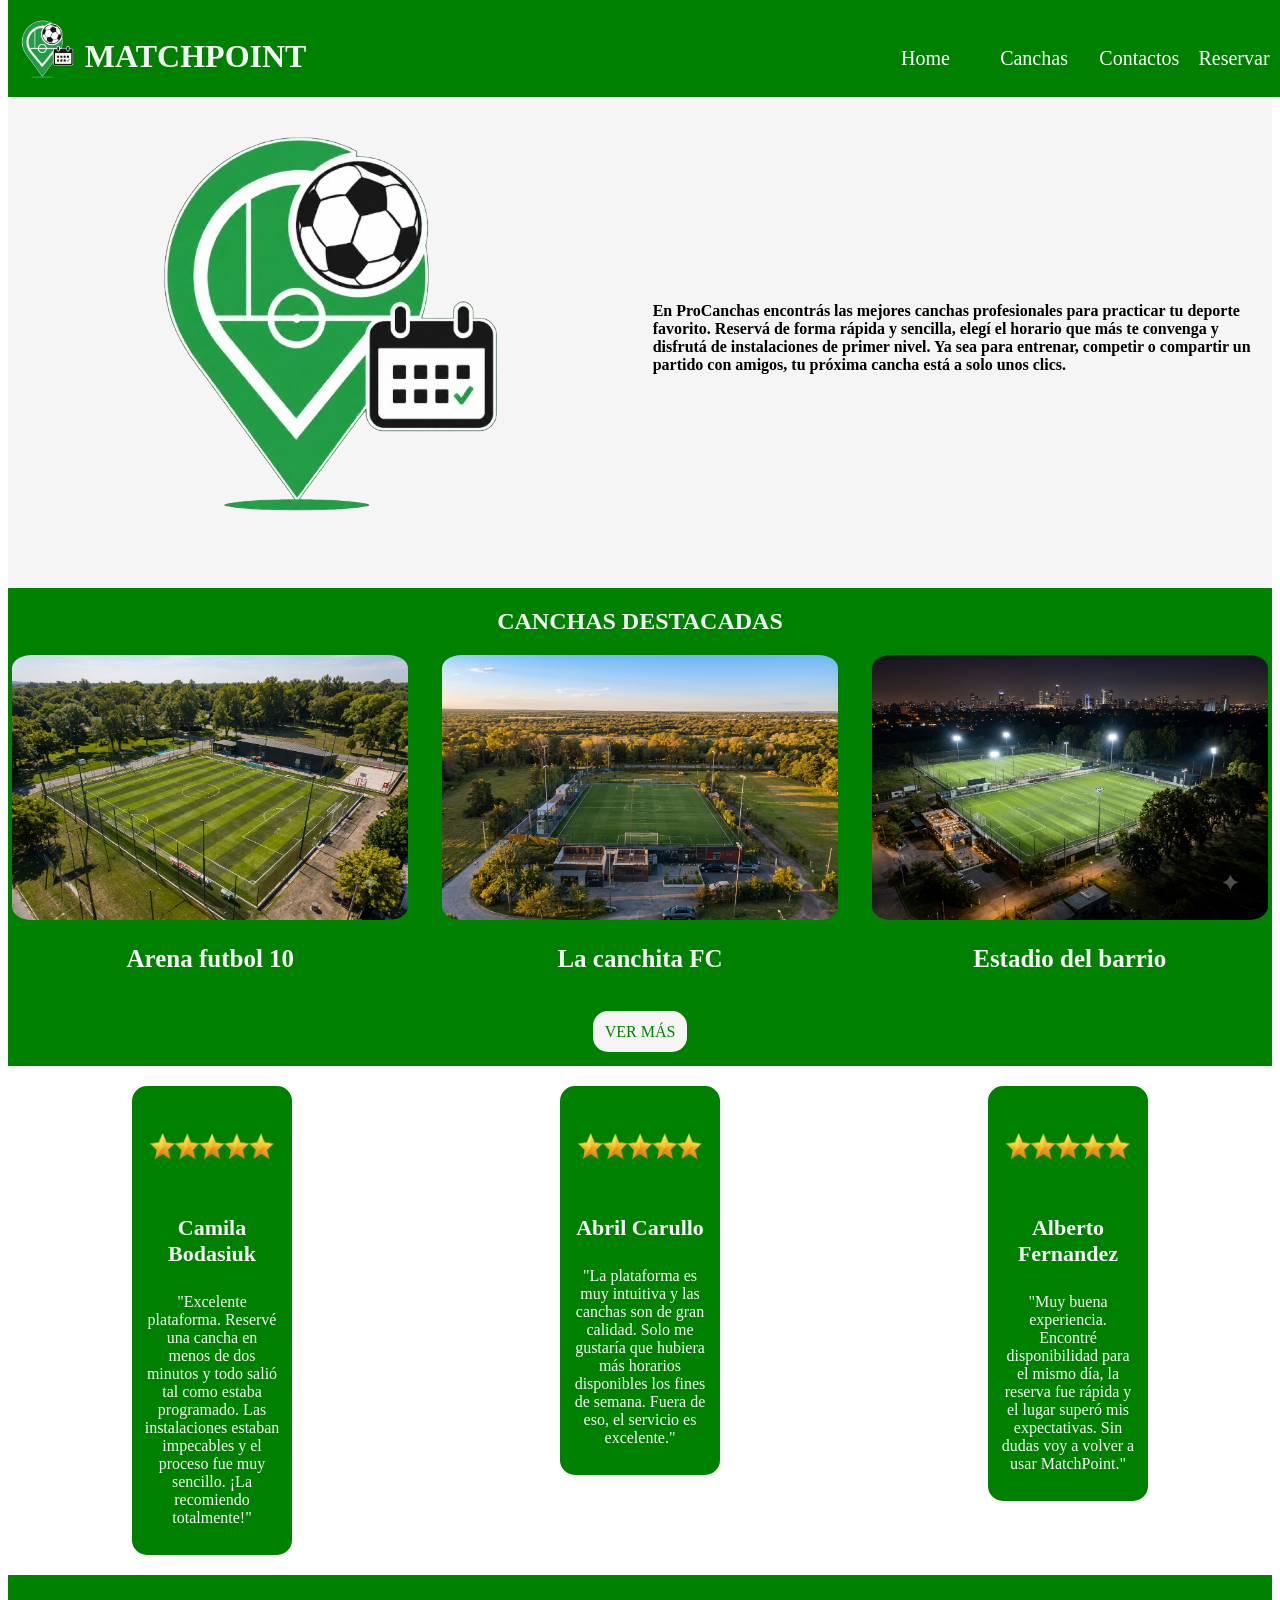
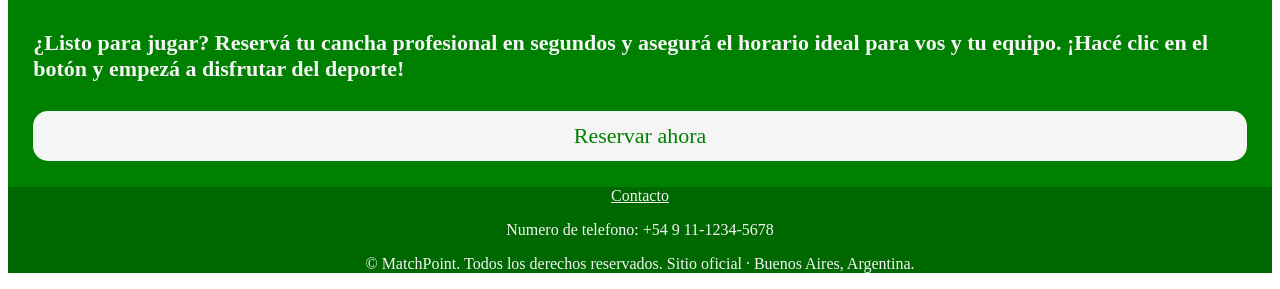
<file: index.html>
<!DOCTYPE html>
<html lang="en">
<head>
    <meta charset="UTF-8">
    <meta name="viewport" content="width=device-width, initial-scale=1.0">
    <title>TP02</title>
    <link rel="stylesheet" href="style.css">
</head>
<body>
    <header>
        <div>
            <img src="Imagenes/Logo.png" alt="">
            <h1>MatchPoint</h1>
        </div>
        <nav>
            <ul>
                <li><a href="index.html">Home</a></li>
                <li><a href="canchas.html">Canchas</a></li>
                <li><a href="contactos.html">Contactos</a></li>
                <li><a href="reservas.html">Reservar</a></li>
            </ul>
        </nav>
    </header>
    <main>
        <section class="descripcion">
            <div>
                <img src="Imagenes/Logo.png" alt="">
            </div>
            <div>
                <h4>En ProCanchas encontrás las mejores canchas profesionales para practicar tu deporte favorito. Reservá de forma rápida y sencilla, elegí el horario que más te convenga y disfrutá de instalaciones de primer nivel. Ya sea para entrenar, competir o compartir un partido con amigos, tu próxima cancha está a solo unos clics.</h4>
            </div>
        </section>

        <section class ="tituloCanchas">
            <div>
                <h2>CANCHAS DESTACADAS</h2>
            </div>
        </section>

        <section class="canchasDestacadas">
            
            <div>
                <img src="Imagenes/cancha 1.png" alt="">
                <p>Arena futbol 10</p>
            </div>
            <div>
                <img src="Imagenes/cancha 2.png" alt="">
                <p>La canchita FC</p>
            </div>
            <div>
                <img src="Imagenes/cancha 3.png" alt="">
                <p>Estadio del barrio</p>
            </div>
        </section>
        <section class = "botonCanchas">
            <a href="canchas.html">VER MÁS</a>
        </section>
        <section class="reseñas">
            <div>
                <img src="Imagenes/5_estrellas-removebg-preview.png" alt="">
                <h6>Camila Bodasiuk</h6>
                <p>"Excelente plataforma. Reservé una cancha en menos de dos minutos y todo salió tal como estaba programado. Las instalaciones estaban impecables y el proceso fue muy sencillo. ¡La recomiendo totalmente!"</p>
            </div>
            <div>
                <img src="Imagenes/5_estrellas-removebg-preview.png" alt="">
                <h6>Abril Carullo</h6>
                <p>"La plataforma es muy intuitiva y las canchas son de gran calidad. Solo me gustaría que hubiera más horarios disponibles los fines de semana. Fuera de eso, el servicio es excelente."</p>
            </div>
            <div>
                <img src="Imagenes/5_estrellas-removebg-preview.png" alt="">
                <h6>Alberto Fernandez</h6>
                <p>"Muy buena experiencia. Encontré disponibilidad para el mismo día, la reserva fue rápida y el lugar superó mis expectativas. Sin dudas voy a volver a usar MatchPoint."</p>
            </div>
        </section>
        <section class="reservar">
            <div>
                <h4>¿Listo para jugar? Reservá tu cancha profesional en segundos y asegurá el horario ideal para vos y tu equipo. ¡Hacé clic en el botón y empezá a disfrutar del deporte!</h4>
            </div>
            <div>
                <a href="reservas.html">Reservar ahora</a>
            </div>
        </section>
    </main>
    <footer>
        <div>
            <a href="contactos.html">Contacto</a>
        </div>
        <p>Numero de telefono: +54 9 11-1234-5678</p>
        <p>© MatchPoint. Todos los derechos reservados. Sitio oficial · Buenos Aires, Argentina.</p>
   </footer>
</body>
</html>
</file>
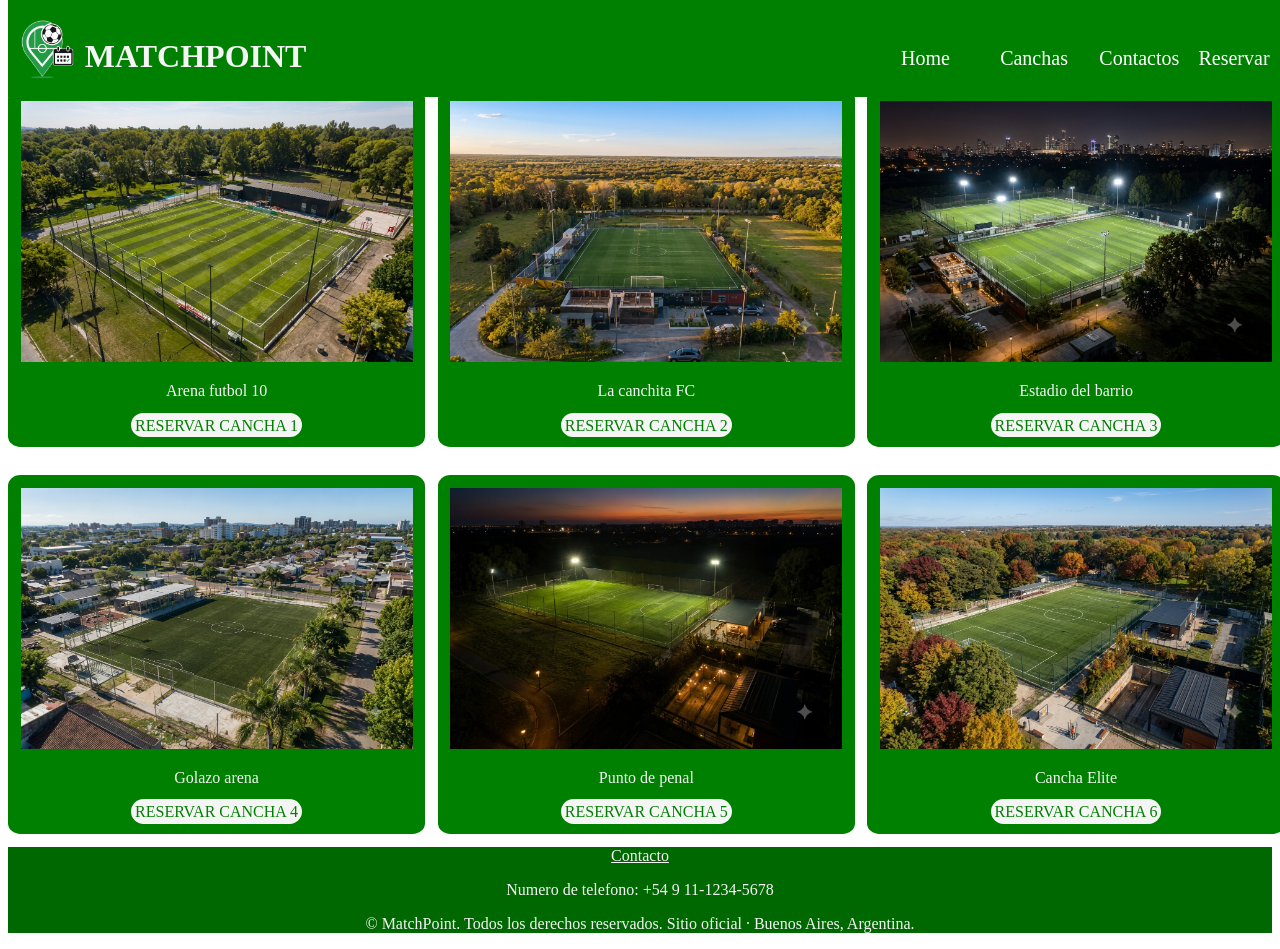
<file: canchas.html>
<!DOCTYPE html>
<html lang="en">
<head>
    <meta charset="UTF-8">
    <meta name="viewport" content="width=device-width, initial-scale=1.0">
    <title>Canchas</title>
    <link rel="stylesheet" href="style.css">
</head>
<body>
    <header>
        <div>
            <img src="Imagenes/Logo.png" alt="">
            <h1>MatchPoint</h1>
        </div>
        <nav>
            <ul>
                <li><a href="index.html">Home</a></li>
                <li><a href="canchas.html">Canchas</a></li>
                <li><a href="contactos.html">Contactos</a></li>
                <li><a href="reservas.html">Reservar</a></li>
            </ul>
        </nav>
    </header>
    <main>
        <section class="canchas">
            <div>
                <img src="Imagenes/cancha 1.png" alt="">
                <p>Arena futbol 10</p>
                <a href="reservas.html">RESERVAR CANCHA 1</a>
            </div>
            <div>
                <img src="Imagenes/cancha 2.png" alt="">
                <p>La canchita FC</p>
                <a href="reservas.html">RESERVAR CANCHA 2</a>
            </div>
            <div>
                <img src="Imagenes/cancha 3.png" alt="">
                <p>Estadio del barrio</p>
                <a href="reservas.html">RESERVAR CANCHA 3</a>
            </div>
            <div>
                <img src="Imagenes/cancha 4.png" alt="">
                <p>Golazo arena</p>
                <a href="reservas.html">RESERVAR CANCHA 4</a>
            </div>
            <div>
                <img src="Imagenes/cancha 5.png" alt="">
                <p>Punto de penal</p>
                <a href="reservas.html">RESERVAR CANCHA 5</a>
            </div>
            <div>
                <img src="Imagenes/cancha 6.png" alt="">
                <p>Cancha Elite</p>
                <a href="reservas.html">RESERVAR CANCHA 6</a>
            </div>
        </section>
    </main>
    <footer>
        <div>
            <a href="contactos.html">Contacto</a>
        </div>
        <p>Numero de telefono: +54 9 11-1234-5678</p>
        <p>© MatchPoint. Todos los derechos reservados. Sitio oficial · Buenos Aires, Argentina.</p>
   </footer>
</body>
</html>
</file>
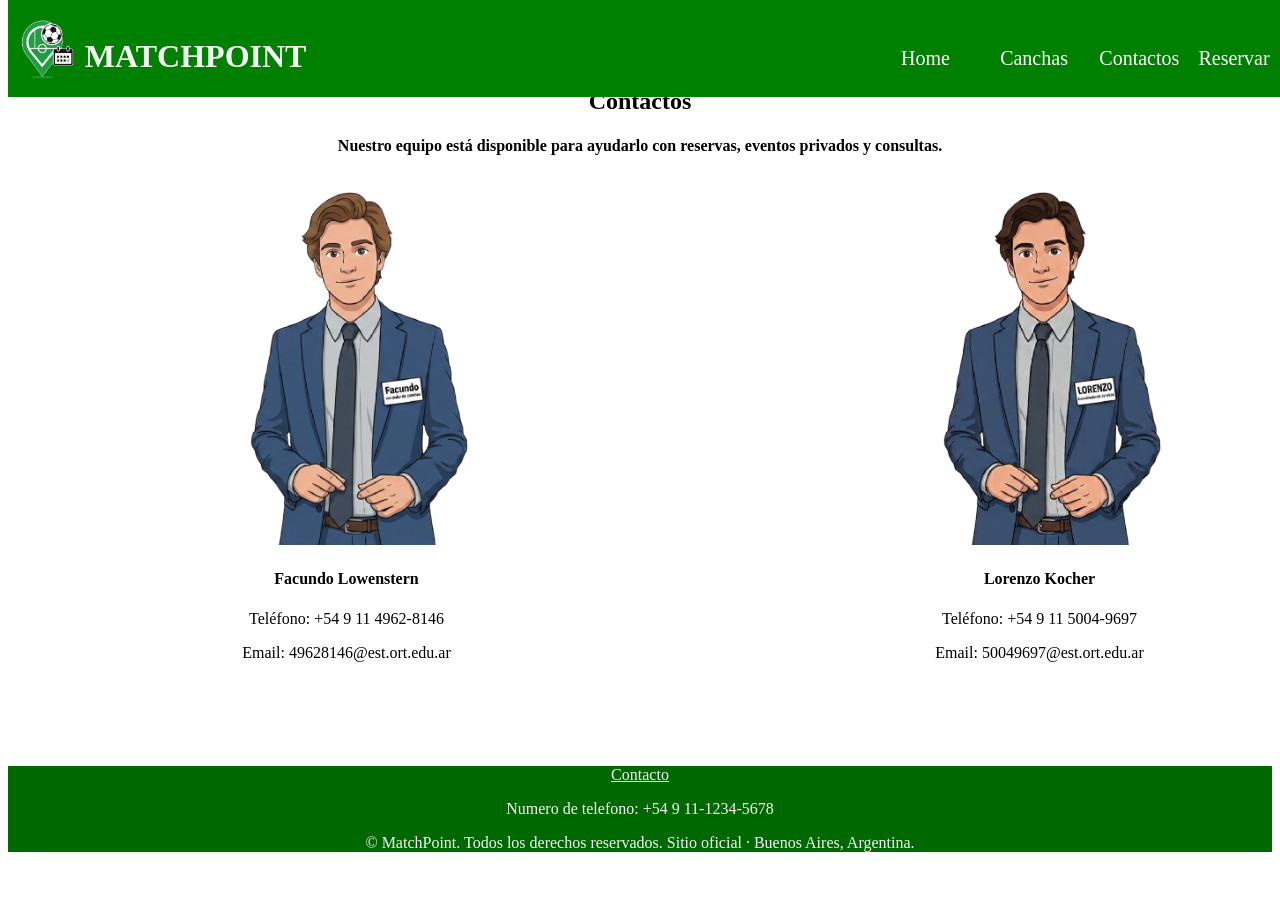
<file: contactos.html>
<!DOCTYPE html>
<html lang="en">
<head>
    <meta charset="UTF-8">
    <meta name="viewport" content="width=device-width, initial-scale=1.0">
    <title>Contactos</title>
    <link rel="stylesheet" href="style.css">
</head>

<body>
    <header>
        <div>
            <img src="Imagenes/Logo.png" alt="">
            <h1>MatchPoint</h1>
        </div>
        <nav>
            <ul>
                <li><a href="index.html">Home</a></li>
                <li><a href="canchas.html">Canchas</a></li>
                <li><a href="contactos.html">Contactos</a></li>
                <li><a href="reservas.html">Reservar</a></li>
            </ul>
        </nav>
    </header>
    <main>

    <section class="Contactos">
        <h1>Contactos</h1>
        <h4>Nuestro equipo está disponible para ayudarlo con reservas, eventos privados y consultas.</h4>
    </section>

    <section class="ContactosContenido">
        <div>
            <img src="Imagenes/Agente 1.png" alt="FACUNDO">
            <h4>Facundo Lowenstern</h4>
            <p>Teléfono: +54 9 11 4962-8146</p>
            <p>Email: 49628146@est.ort.edu.ar</p>
        </div>
        <div>
            <img src="Imagenes/Agente 2.png" alt="LORENZO">
            <h4>Lorenzo Kocher</h4>
            <p>Teléfono: +54 9 11 5004-9697</p>
            <p>Email: 50049697@est.ort.edu.ar</p>
        </div>
    </section>
    </main>
    <footer>
        <div>
            <a href="contactos.html">Contacto</a>
        </div>
        <p>Numero de telefono: +54 9 11-1234-5678</p>
        <p>© MatchPoint. Todos los derechos reservados. Sitio oficial · Buenos Aires, Argentina.</p>

    </footer>
</body>


</html>
</file>
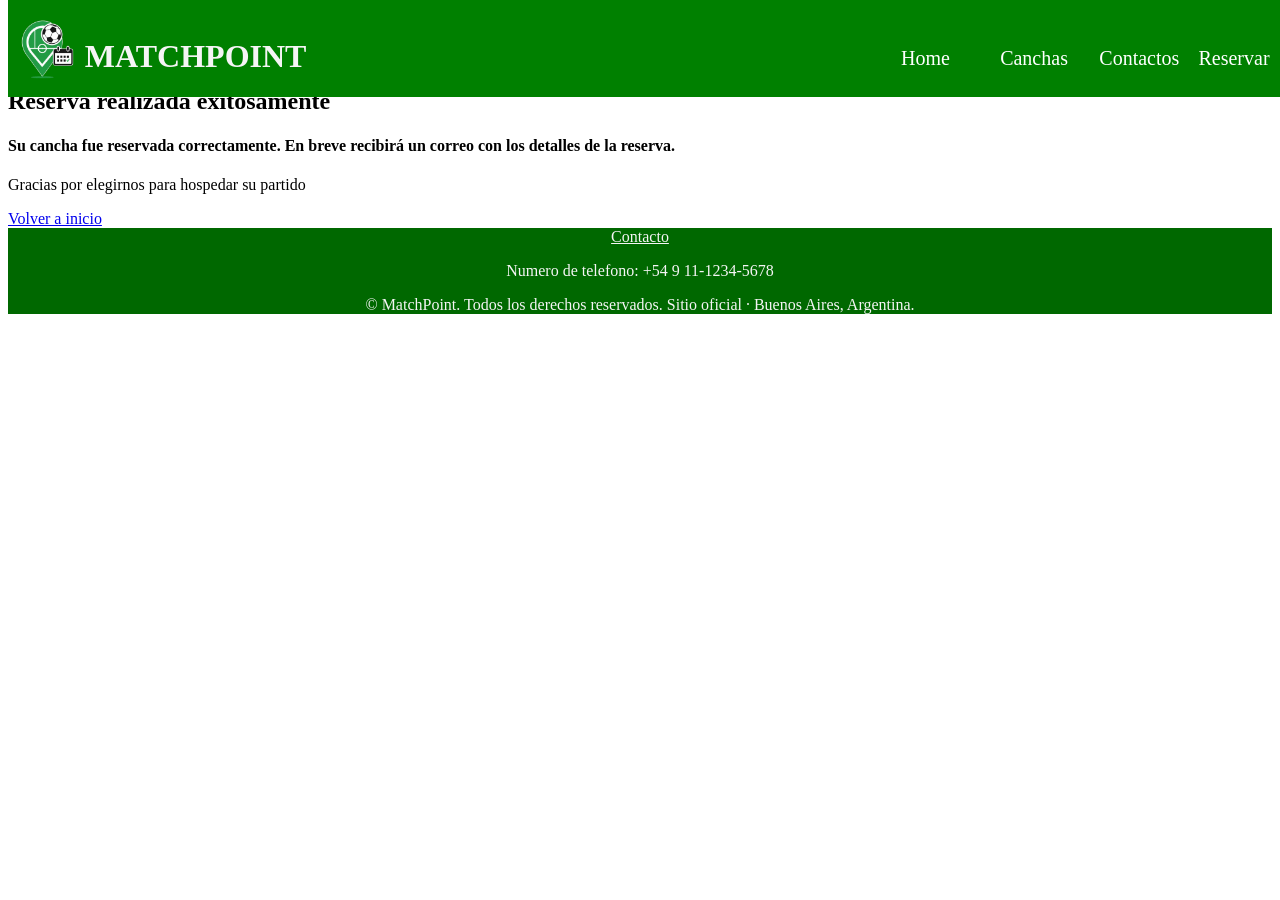
<file: reservaRealizada.html>
<!DOCTYPE html>
<html lang="en">
<head>
    <meta charset="UTF-8">
    <meta name="viewport" content="width=device-width, initial-scale=1.0">
    <title>Reserva realizada</title>
    <link rel="stylesheet" href="style.css">
</head>
<body>
    <header>
        <div>
            <img src="Imagenes/Logo.png" alt="">
            <h1>MatchPoint</h1>
        </div>
        <nav>
            <ul>
                <li><a href="index.html">Home</a></li>
                <li><a href="canchas.html">Canchas</a></li>
                <li><a href="contactos.html">Contactos</a></li>
                <li><a href="reservas.html">Reservar</a></li>
            </ul>
        </nav>
    </header>
    <main>
        <section class="reservaRealizada">
            <h2>Reserva realizada exitosamente</h2>
            <h4>Su cancha fue reservada correctamente. En breve recibirá un correo con los detalles de la reserva.</h4>
            <p>Gracias por elegirnos para hospedar su partido</p>
            <a href="index.html">Volver a inicio</a>
        </section>
    </main>
    <footer>
        <div>
            <a href="contactos.html">Contacto</a>
        </div>
        <p>Numero de telefono: +54 9 11-1234-5678</p>
        <p>© MatchPoint. Todos los derechos reservados. Sitio oficial · Buenos Aires, Argentina.</p>
   </footer>
</body>
</html>
</file>
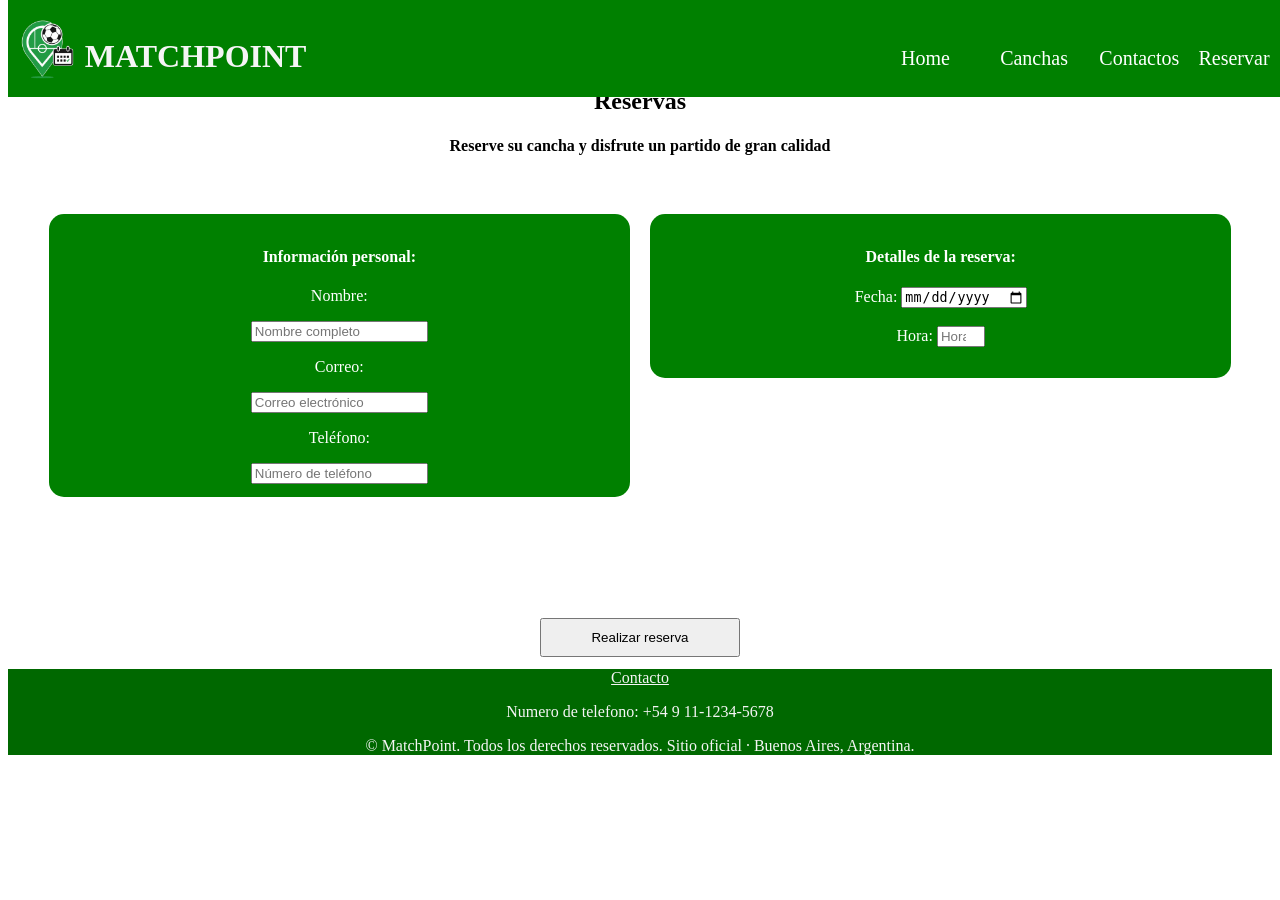
<file: reservas.html>
<!DOCTYPE html>
<html lang="en">
<head>
    <meta charset="UTF-8">
    <meta name="viewport" content="width=device-width, initial-scale=1.0">
    <title>reserva</title>
    <link rel="stylesheet" href="style.css">
</head>
<body>
    <header>
        <div>
            <img src="Imagenes/Logo.png" alt="">
            <h1>MatchPoint</h1>
        </div>
        <nav>
            <ul>
                <li><a href="index.html">Home</a></li>
                <li><a href="canchas.html">Canchas</a></li>
                <li><a href="contactos.html">Contactos</a></li>
                <li><a href="reservas.html">Reservar</a></li>
            </ul>
        </nav>
    </header>
    <main>
        <section class="Reservas">
            <h1>Reservas</h1>
            <h4>Reserve su cancha y disfrute un partido de gran calidad</h4>
        </section>
        <section class="Formulario-reservas">
            <form method="post" action="reservaRealizada.html">
                <div class="InformacionPersonal">
                    <h4>Información personal:</h4>
                    
                    <p>Nombre:</p> <input type="text" name="Nombre" placeholder="Nombre completo"> 
                    <p>Correo:</p><input type="email" name="Email" placeholder="Correo electrónico">
                    <p>Teléfono:</p> <input type="tel" name="telefono" placeholder="Número de teléfono">
                </div>
                <div class="Detalles-reserva">
                    <h4>Detalles de la reserva:</h4>
                    Fecha: 
                    <input type="date" name="Fecha"><br><br>
                    Hora: 
                    <input type="number" max="24" min="0" name="Hora" placeholder="Horario"><br><br>
                </div>
                <input class="Boton" type="submit" value="Realizar reserva">
            </form>
        </section>
    </main>
    <footer>
        <div>
            <a href="contactos.html">Contacto</a>
        </div>
        <p>Numero de telefono: +54 9 11-1234-5678</p>
        <p>© MatchPoint. Todos los derechos reservados. Sitio oficial · Buenos Aires, Argentina.</p>
   </footer>
</body>
</html>
</file>
<file: style.css>
.descripcion {
  width: 100%;

  display: grid;
  grid-template-rows: 100%;
  grid-template-columns: repeat(2, 50%);
  gap: 1%;
}
.canchasDestacadas {
  width: 100%;

  display: grid;
  grid-template-rows: 100%;
  grid-template-columns: repeat(3, 33%);
  gap: 1%;
}
.canchasDestacadas div{
  text-align: center;
  margin-left: 1%;
}
.canchasDestacadas div p{
  font-weight: bold;
  font-size: 25px;
}
.canchasDestacadas div img{
  width: 100%;
}
.botonCanchas{
  background-color: green;
  text-align: center;
  padding: 2%;
}
.botonCanchas a{
  text-decoration: none;
  color: green;
  background-color: whitesmoke;
  border-radius: 15px;
  padding: 1%;
}

.reseñas {
  width: 100%;

  display: grid;
  grid-template-rows: 100%;
  grid-template-columns: repeat(4, 25%);
  gap: 1%;
}
.reseñas {
  width: 100%;
  display: grid;
  grid-template-columns: repeat(3, 1fr);
  gap: 20px;
  justify-items: center; 
  align-items: start;   
  box-sizing: border-box;
}

.reseñas div {
  border-radius: 15px;
  width: 100%;           
  max-width: 300px;      
  padding: 20px;
  margin: 0;             
  text-align: center;
  display: flex;
  flex-direction: column;
  align-items: center;
}

.reseñas div img {
  width: 100%;
  max-width: 150px;     
  height: auto;
  margin: 0 auto 10px auto;
}

.reseñas div h6 {
  font-weight: bold;
  font-size: 22px;
  margin: 10px 0;
}


.reservar {
  background-color: green;
  color: whitesmoke;
  font-size: 22px;
  padding: 2%;
}
.reservar div h4{
  display: flex;
  justify-content: center;
}
.reservar a{
  text-decoration: none;
  color: green;
  background-color: whitesmoke;
  border-radius: 15px;
  padding: 1%;
  display: flex;
  justify-content: center;

}

.canchas {
  width: 100%;

  display: grid;
  grid-template-rows: repeat(2, 50%);
  grid-template-columns: repeat(3, 33%);
  gap: 1%;
  text-align: center;
}
.canchas div{
  margin-bottom: 5%;
  background-color: green;
  padding: 3%;
  border-radius: 3%;
}
.canchas div img{
  width: 100%;
}
.canchas div p{
  color: whitesmoke;
}
.canchas div a{
  text-decoration: none;
  color: green;
  background-color: whitesmoke;
  border-radius: 15px;
  padding: 1%;
}
header{
  position: fixed;    
  top: 0;
  width: 100%;
  background-color: green;
}

header div img{
    width: 6%;
    margin-top: 1%;
    float: left;
}

header div h1{
    font-family: "Times New Roman";
    color: whitesmoke;
    text-transform: uppercase;
    margin-right: 45%;
    margin-top: 3%;
    float: left;
}
header nav ul li{
    list-style: none;
    width: 5%;
    padding: 0.5%;
    margin: 1%;
    margin-top: 2%;
    float: left;
    display: flex;
}
header nav ul li a{
    text-decoration: none;
    color: white;
    font-size: 20px;
}

main{
    margin-top: 7%;
    clear: both;
}
.descripcion{
  color: black;
  background-color: whitesmoke;
}
.descripcion div{
  display: flex;
  align-items: center;
  justify-content: space-evenly;
}
.descripcion div h4{
  margin-right: 4%;
}

.tituloCanchas{
  background-color: green;
  display: flex;
  justify-content: center;
  color: whitesmoke;
}
.canchasDestacadas{
  background-color: green;
  color: whitesmoke;
}
.canchasDestacadas div{
  width: 95%;
}
.canchasDestacadas div img{
  width: 100%;
  border-radius: 5%;
  display: flex;
  justify-content: center;
  align-items: flex-end;
}

.reseñas{
    text-align: center;
    clear: both;
}
.reseñas h2{
    margin-bottom: 2%;
}
.reseñas div{
    background-color: green;
    border-radius: 15px;
    float: left;
    width: 33%;
    padding: 3%;
    margin-top: 5%;
    margin-right: 2%;
    margin-left: 2%;
    margin-bottom: 5%;
    color: whitesmoke;
}
.reseñas img{
    width: 50%;
    margin-bottom: 1%;
}

footer{   
  width: 100%;
  background-color: rgb(0, 104, 0);
  color: whitesmoke;
  text-align: center;
}
footer div a{
  color: whitesmoke;
}

.ContactosContenido{
  width: 100%;
  display: flex;
  gap: 16px;
  justify-content: space-around;
  text-align: center;
  margin-bottom: 7%;
}

.Contactos{
  text-align: center;
}

.Reservas {
  text-align: center;
}

.Formulario-reservas form {
    display: flex;
    flex-wrap: wrap;
    gap: 20px;
    justify-content: center;
    align-items: flex-start;
}

.Formulario-reservas div {
    color: white;
    background-color: green;
    border-radius: 15px;
    width: 44%;
    padding: 1%;
    margin-top: 3%;
    text-align: center;
}

.Boton {
    width: 200px;
    padding: 10px;
    margin-top: 8%;
    margin-bottom: 1%;
}
</file>
